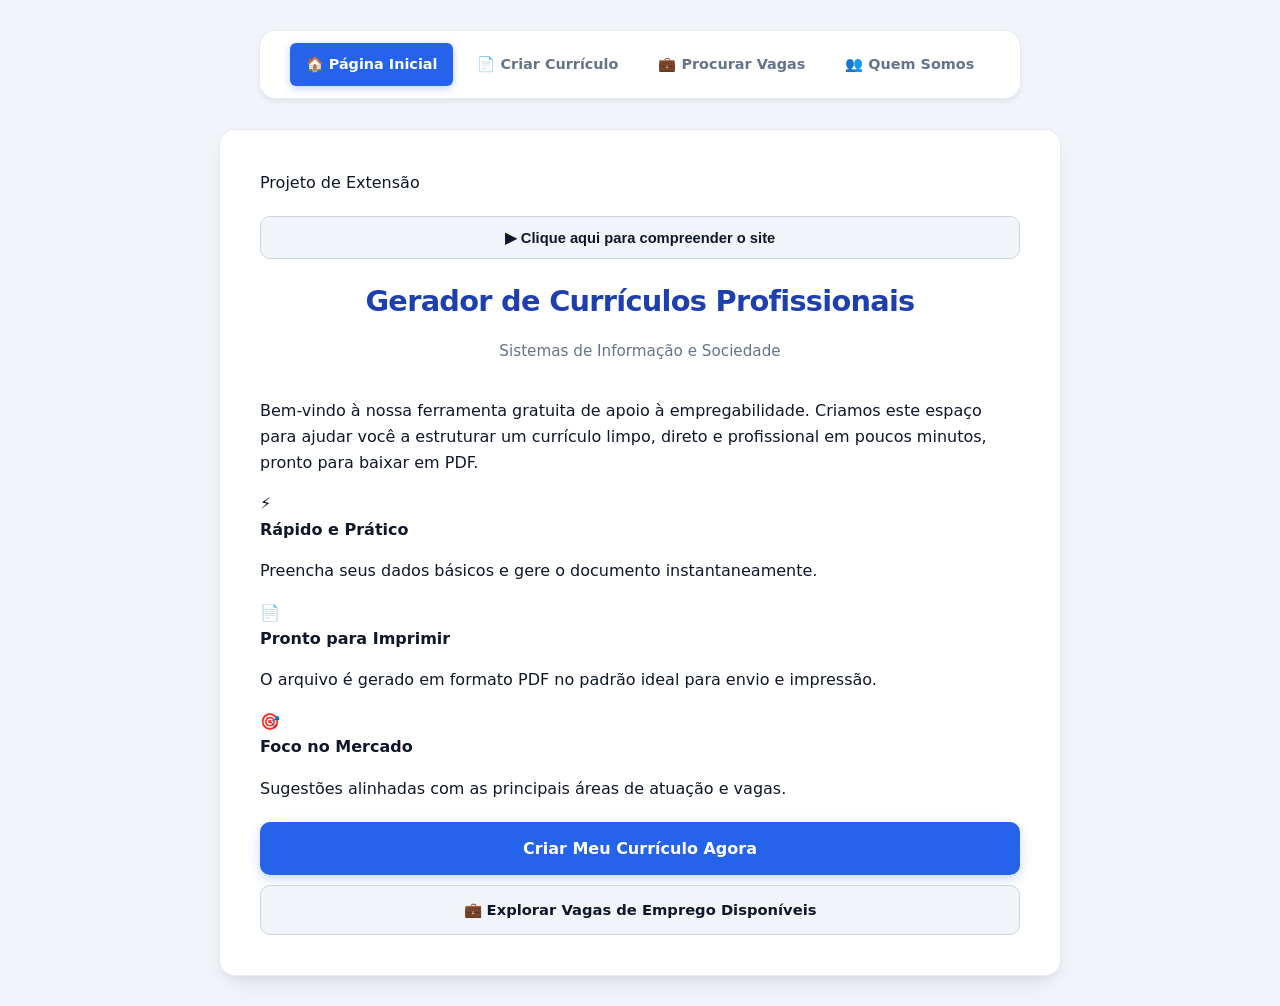
<file: index.html>
<!DOCTYPE html>
<html lang="pt-BR">
<head>
    <meta charset="UTF-8">
    <meta name="viewport" content="width=device-width, initial-scale=1.0">
    <title>Inclusão Digital - Gerador de Currículos</title>
    <link rel="stylesheet" href="css/style.css">
</head>
<body >

<nav class="main-nav">
    <a href="index.html" class="nav-link active">🏠 Página Inicial</a>
    <a href="gerador.html" class="nav-link">📄 Criar Currículo</a>
    <a href="vagas.html" class="nav-link">💼 Procurar Vagas</a>
    <a href="quem-somos.html" class="nav-link">👥 Quem Somos</a>
</nav>

<div class="container welcome-container">
    <div class="hero-badge">Projeto de Extensão</div>
    
    <div class="tutorial-banner">
        <button id="btnToggleVideo" class="btn-tutorial">
            ▶ Clique aqui para compreender o site
        </button>
        
        <div id="videoContainer" class="video-container hidden">
            <h3>Como o site funciona</h3>
            <p>Assista ao vídeo explicativo do desenvolvedor:</p>
            
            <div class="video-wrapper">
                <video id="meuVideo" controls>
                    <source src="videos/explicacao.mp4" type="video/mp4">
                    Seu navegador não suporta a reprodução de vídeos.
                </video>
            </div>
        </div>
    </div>

    <h1>Gerador de Currículos Profissionais</h1>
    <p class="subtitle">Sistemas de Informação e Sociedade</p>

    <div class="welcome-content">
        <p>Bem-vindo à nossa ferramenta gratuita de apoio à empregabilidade. Criamos este espaço para ajudar você a estruturar um currículo limpo, direto e profissional em poucos minutos, pronto para baixar em PDF.</p>
        
        <div class="features-list">
            <div class="feature-item">
                <span class="feature-icon">⚡</span>
                <div>
                    <strong>Rápido e Prático</strong>
                    <p>Preencha seus dados básicos e gere o documento instantaneamente.</p>
                </div>
            </div>
            <div class="feature-item">
                <span class="feature-icon">📄</span>
                <div>
                    <strong>Pronto para Imprimir</strong>
                    <p>O arquivo é gerado em formato PDF no padrão ideal para envio e impressão.</p>
                </div>
            </div>
            <div class="feature-item">
                <span class="feature-icon">🎯</span>
                <div>
                    <strong>Foco no Mercado</strong>
                    <p>Sugestões alinhadas com as principais áreas de atuação e vagas.</p>
                </div>
            </div>
        </div>
    </div>

    <a href="gerador.html" class="btn-primary-link">Criar Meu Currículo Agora</a>
    <a href="vagas.html" class="btn-tutorial" style="margin-top: 10px; display: block; text-decoration: none; text-align: center;">💼 Explorar Vagas de Emprego Disponíveis</a>
</div>

<script>
    const btnToggle = document.getElementById('btnToggleVideo');
    const videoContainer = document.getElementById('videoContainer');
    const meuVideo = document.getElementById('meuVideo');

    btnToggle.addEventListener('click', () => {
        const estaOculto = videoContainer.classList.contains('hidden');

        if (estaOculto) {
            videoContainer.classList.remove('hidden');
            btnToggle.textContent = '▲ Ocultar explicação';
            
            meuVideo.currentTime = 0;
            meuVideo.play().catch(error => {
                console.log("Reprodução automática bloqueada pelo navegador:", error);
            });
        } else {
            videoContainer.classList.add('hidden');
            btnToggle.textContent = '▶ Clique aqui para compreender o site';
            meuVideo.pause();
        }
    });

    meuVideo.addEventListener('ended', () => {
        videoContainer.classList.add('hidden');
        btnToggle.textContent = '▶ Clique aqui para compreender o site';
    });
</script>

</body>
</html>
</file>
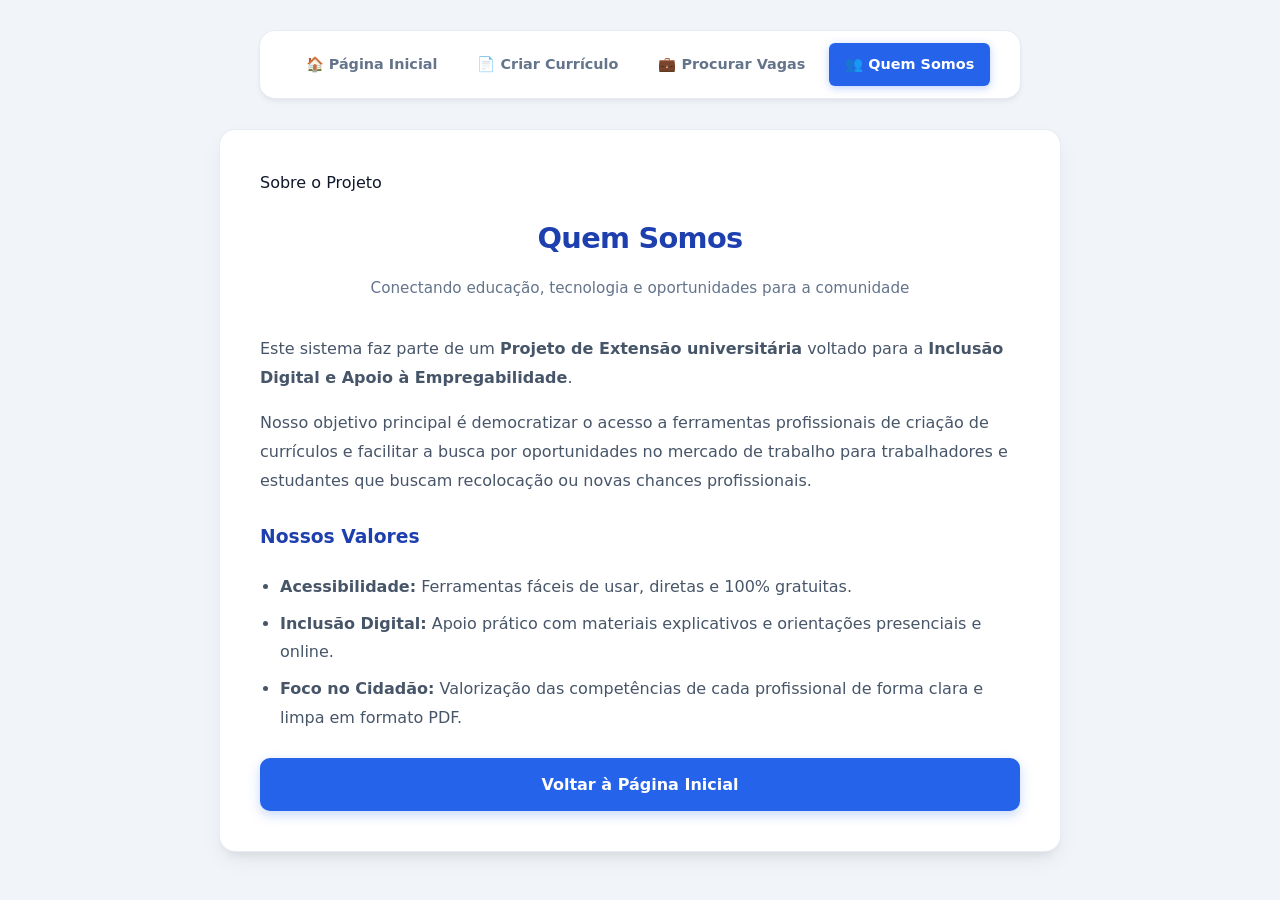
<file: quem-somos.html>
<!DOCTYPE html>
<html lang="pt-BR">
<head>
    <meta charset="UTF-8">
    <meta name="viewport" content="width=device-width, initial-scale=1.0">
    <title>Quem Somos - Inclusão Digital</title>
    <link rel="stylesheet" href="css/style.css">
</head>
<body>

<nav class="main-nav">
    <a href="index.html" class="nav-link">🏠 Página Inicial</a>
    <a href="gerador.html" class="nav-link">📄 Criar Currículo</a>
    <a href="vagas.html" class="nav-link">💼 Procurar Vagas</a>
    <a href="quem-somos.html" class="nav-link active">👥 Quem Somos</a>
</nav>

<div class="container">
    <div class="hero-badge">Sobre o Projeto</div>
    <h1>Quem Somos</h1>
    <p class="subtitle">Conectando educação, tecnologia e oportunidades para a comunidade</p>

    <div class="welcome-content" style="line-height: 1.8; color: #475569;">
        <p>Este sistema faz parte de um <strong>Projeto de Extensão universitária</strong> voltado para a <strong>Inclusão Digital e Apoio à Empregabilidade</strong>.</p>
        
        <p>Nosso objetivo principal é democratizar o acesso a ferramentas profissionais de criação de currículos e facilitar a busca por oportunidades no mercado de trabalho para trabalhadores e estudantes que buscam recolocação ou novas chances profissionais.</p>
        
        <h3 style="color: var(--primary-color); margin-top: 25px;">Nossos Valores</h3>
        <ul style="padding-left: 20px; display: flex; flex-direction: column; gap: 8px;">
            <li><strong>Acessibilidade:</strong> Ferramentas fáceis de usar, diretas e 100% gratuitas.</li>
            <li><strong>Inclusão Digital:</strong> Apoio prático com materiais explicativos e orientações presenciais e online.</li>
            <li><strong>Foco no Cidadão:</strong> Valorização das competências de cada profissional de forma clara e limpa em formato PDF.</li>
        </ul>
    </div>

    <a href="index.html" class="btn-primary-link" style="margin-top: 25px;">Voltar à Página Inicial</a>
</div>

</body>
</html>
</file>
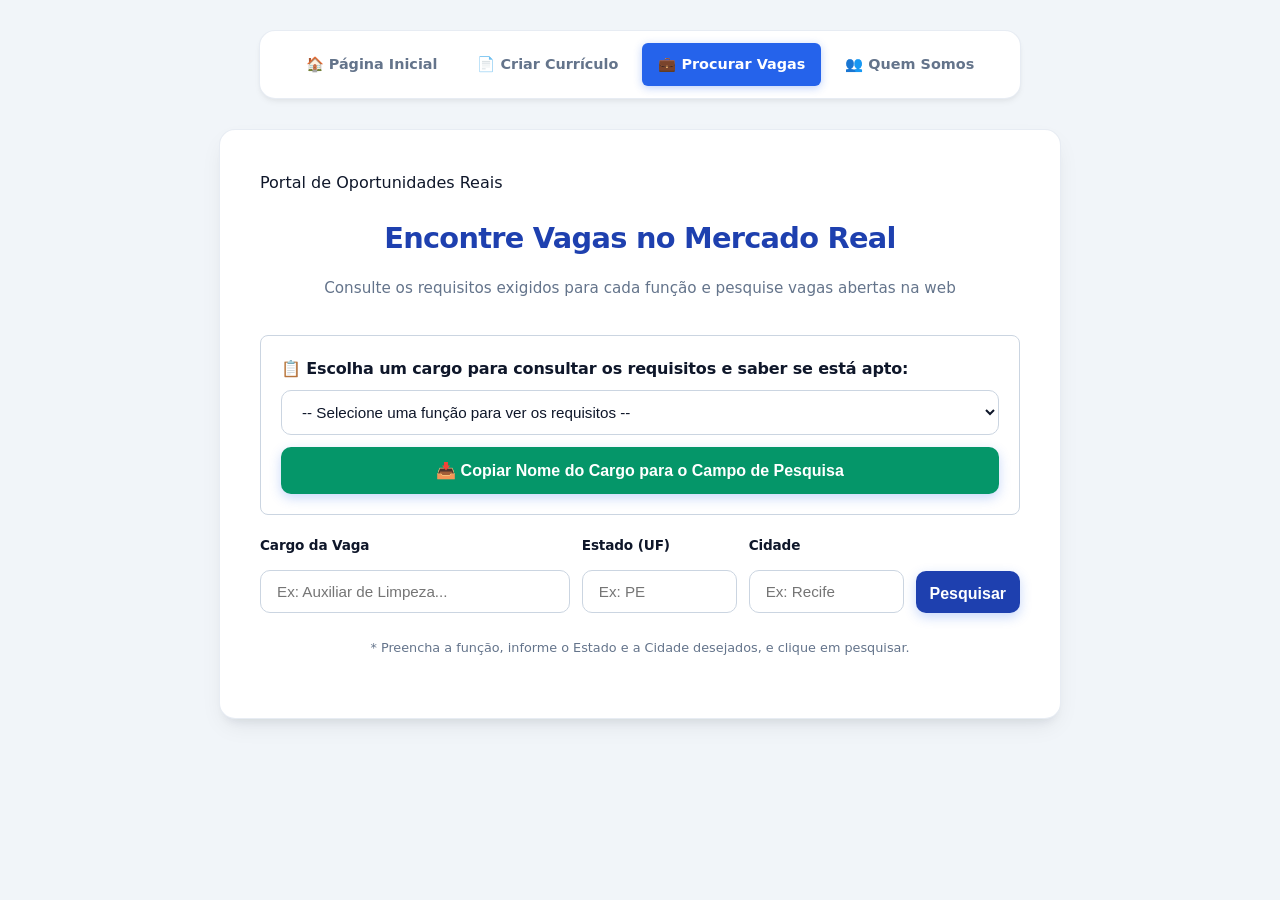
<file: vagas.html>
<!DOCTYPE html>
<html lang="pt-BR">
<head>
    <meta charset="UTF-8">
    <meta name="viewport" content="width=device-width, initial-scale=1.0">
    <title>Busca de Vagas Reais e Requisitos - Empregabilidade</title>
    <link rel="stylesheet" href="css/style.css">
    <style>
        .requisitos-box {
            background: #f1f5f9;
            border-left: 4px solid var(--primary-color);
            padding: 20px;
            border-radius: 6px;
            margin-bottom: 25px;
            margin-top: 15px;
        }
        .requisitos-box h3 {
            margin-top: 0;
            color: var(--primary-color);
            font-size: 1.1rem;
        }
        .requisitos-box p {
            margin: 8px 0;
            font-size: 0.9rem;
            color: #475569;
        }
        /* Grade de busca com rótulos organizados */
        .vagas-filtros-grid-3 {
            display: grid;
            grid-template-columns: 2fr 1fr 1fr auto;
            gap: 12px;
            align-items: end;
            margin-bottom: 25px;
        }
        .campo-grupo {
            display: flex;
            flex-direction: column;
            gap: 5px;
        }
        .campo-grupo label {
            font-size: 0.85rem;
            font-weight: 600;
            color: var(--text-color);
        }
        @media (max-width: 768px) {
            .vagas-filtros-grid-3 {
                grid-template-columns: 1fr;
            }
        }
    </style>
</head>
<body>

<nav class="main-nav">
    <a href="index.html" class="nav-link">🏠 Página Inicial</a>
    <a href="gerador.html" class="nav-link">📄 Criar Currículo</a>
    <a href="vagas.html" class="nav-link active">💼 Procurar Vagas</a>
    <a href="quem-somos.html" class="nav-link">👥 Quem Somos</a>
</nav>

<div class="container vagas-container">
    <div class="hero-badge">Portal de Oportunidades Reais</div>
    <h1>Encontre Vagas no Mercado Real</h1>
    <p class="subtitle">Consulte os requisitos exigidos para cada função e pesquise vagas abertas na web</p>

    <!-- Campo de Seleção de Cargos / Requisitos -->
    <div class="form-group" style="background: #ffffff; padding: 20px; border: 1px solid #cbd5e1; border-radius: 8px; margin-bottom: 20px;">
        <label for="selectCargoRequisitos" style="font-size: 1rem; color: var(--text-color); margin-bottom: 8px;">
            📋 Escolha um cargo para consultar os requisitos e saber se está apto:
        </label>
        <select id="selectCargoRequisitos">
            <option value="">-- Selecione uma função para ver os requisitos --</option>
            <optgroup label="Operacional e Serviços Gerais">
                <option value="Zelador">Zelador</option>
                <option value="Auxiliar de Limpeza">Auxiliar de Limpeza</option>
                <option value="Porteiro">Porteiro</option>
                <option value="Vigia">Vigia</option>
                <option value="Jardineiro">Jardineiro</option>
                <option value="Contínuo">Contínuo</option>
                <option value="Auxiliar de Manutenção Predial">Auxiliar de Manutenção Predial</option>
            </optgroup>
            <optgroup label="Logística, Transporte e Produção">
                <option value="Motorista">Motorista</option>
                <option value="Entregador">Entregador</option>
                <option value="Auxiliar de Expedição">Auxiliar de Expedição</option>
                <option value="Estoquista">Estoquista</option>
                <option value="Conferente">Conferente</option>
                <option value="Operador de Empilhadeira">Operador de Empilhadeira</option>
                <option value="Auxiliar de Faturamento">Auxiliar de Faturamento</option>
                <option value="Analista de Supply Chain">Analista de Supply Chain</option>
                <option value="Analista de Processos">Analista de Processos</option>
                <option value="Supervisor de Operações">Supervisor de Operações</option>
                <option value="Supervisor de Produção">Supervisor de Produção</option>
                <option value="Coordenador de Logística">Coordenador de Logística</option>
                <option value="Gerente de Produção">Gerente de Produção</option>
            </optgroup>
            <optgroup label="Comércio, Vendas e Atendimento">
                <option value="Operador de Caixa">Operador de Caixa</option>
                <option value="Atendente de Balcão">Atendente de Balcão</option>
                <option value="Promotor de Vendas">Promotor de Vendas</option>
                <option value="Recepcionista">Recepcionista</option>
                <option value="Atendente de Call Center">Atendente de Call Center</option>
                <option value="Analista de Trade Marketing">Analista de Trade Marketing</option>
                <option value="Executivo de Contas">Executivo de Contas</option>
                <option value="Coordenador de Atendimento">Coordenador de Atendimento</option>
                <option value="Gerente Comercial">Gerente Comercial</option>
                <option value="Gerente de Vendas">Gerente de Vendas</option>
            </optgroup>
            <optgroup label="Administrativo, Escritório e RH">
                <option value="Assistente Administrativo">Assistente Administrativo</option>
                <option value="Auxiliar de Contabilidade">Auxiliar de Contabilidade</option>
                <option value="Assistente de Compras">Assistente de Compras</option>
                <option value="Secretária Executiva">Secretária Executiva</option>
                <option value="Analista de Recrutamento e Seleção">Analista de Recrutamento e Seleção</option>
                <option value="Analista de Departamento Pessoal">Analista de Departamento Pessoal</option>
                <option value="Analista de Treinamento e Desenvolvimento">Analista de Treinamento e Desenvolvimento</option>
                <option value="Business Partner">Business Partner</option>
                <option value="Gerente de Recursos Humanos">Gerente de Recursos Humanos</option>
                <option value="Diretor de Recursos Humanos (CHRO)">Diretor de Recursos Humanos (CHRO)</option>
            </optgroup>
            <optgroup label="Tecnologia da Informação (TI)">
                <option value="Técnico de Suporte">Técnico de Suporte</option>
                <option value="Analista de Help Desk">Analista de Help Desk</option>
                <option value="Administrador de Redes">Administrador de Redes</option>
                <option value="Técnico de Infraestrutura">Técnico de Infraestrutura</option>
                <option value="Desenvolvedor de Software Front-end">Desenvolvedor de Software Front-end</option>
                <option value="Desenvolvedor de Software Back-end">Desenvolvedor de Software Back-end</option>
                <option value="Desenvolvedor Full Stack">Desenvolvedor Full Stack</option>
                <option value="Cientista de Dados">Cientista de Dados</option>
                <option value="Arquiteto de Soluções">Arquiteto de Soluções</option>
                <option value="Coordenador de TI">Coordenador de TI</option>
                <option value="Gerente de TI">Gerente de TI</option>
                <option value="Diretor de Tecnologia (CTO)">Diretor de Tecnologia (CTO)</option>
            </optgroup>
            <optgroup label="Técnico, Manutenção e Engenharia">
                <option value="Técnico em Segurança do Trabalho">Técnico em Segurança do Trabalho</option>
                <option value="Técnico de Qualidade">Técnico de Qualidade</option>
                <option value="Operador de Máquinas CNC">Operador de Máquinas CNC</option>
                <option value="Eletricista Industrial">Eletricista Industrial</option>
                <option value="Mecânico de Manutenção">Mecânico de Manutenção</option>
                <option value="Técnico em Enfermagem">Técnico em Enfermagem</option>
                <option value="Técnico de Radiologia">Técnico de Radiologia</option>
                <option value="Técnico Químico">Técnico Químico</option>
                <option value="Técnico Agrícola">Técnico Agrícola</option>
                <option value="Técnico em Edificações">Técnico em Edificações</option>
                <option value="Engenheiro Civil">Engenheiro Civil</option>
                <option value="Engenheiro Mecânico">Engenheiro Mecânico</option>
                <option value="Engenheiro de Produção">Engenheiro de Produção</option>
                <option value="Diretor de Operações (COO)">Diretor de Operações (COO)</option>
            </optgroup>
            <optgroup label="Financeiro, Contábil e Auditoria">
                <option value="Contador">Contador</option>
                <option value="Analista Financeiro">Analista Financeiro</option>
                <option value="Analista de Custos">Analista de Custos</option>
                <option value="Auditor Interno">Auditor Interno</option>
                <option value="Auditor Externo">Auditor Externo</option>
                <option value="Analista de Controladoria">Analista de Controladoria</option>
                <option value="Analista de Crédito e Cobrança">Analista de Crédito e Cobrança</option>
                <option value="Gerente Financeiro">Gerente Financeiro</option>
                <option value="Diretor Financeiro (CFO)">Diretor Financeiro (CFO)</option>
            </optgroup>
            <optgroup label="Marketing, Comunicação e Relações">
                <option value="Analista de Marketing">Analista de Marketing</option>
                <option value="Especialista em Marketing Digital">Especialista em Marketing Digital</option>
                <option value="Relações Públicas">Relações Públicas</option>
                <option value="Gerente de Marketing">Gerente de Marketing</option>
                <option value="Diretor de Marketing (CMO)">Diretor de Marketing (CMO)</option>
            </optgroup>
            <optgroup label="Jurídico, Gestão Executiva e Estratégia">
                <option value="Advogado Corporativo">Advogado Corporativo</option>
                <option value="Gerente de Projetos">Gerente de Projetos</option>
                <option value="Membro do Conselho de Administração">Membro do Conselho de Administração</option>
                <option value="Diretor-Presidente (CEO)">Diretor-Presidente (CEO)</option>
            </optgroup>
        </select>

        <button id="btnCapturarCargo" type="button" style="margin-top: 12px; background-color: #059669;">
            📥 Copiar Nome do Cargo para o Campo de Pesquisa
        </button>
    </div>

    <!-- Caixa de Exibição dos Requisitos -->
    <div id="containerRequisitos" class="requisitos-box hidden">
        <h3 id="tituloCargoReq">Selecione um cargo</h3>
        <p id="descPerfilReq"><strong>Foco de Atuação:</strong> -</p>
        <p id="descRequisitosReq"><strong>Requisitos do Mercado:</strong> -</p>
    </div>

    <!-- Seção de Busca Online -->
    <div id="secaoOnline">
        <div class="vagas-filtros-grid-3">
            <div class="campo-grupo">
                <label for="buscaVagaReal">Cargo da Vaga</label>
                <input type="text" id="buscaVagaReal" placeholder="Ex: Auxiliar de Limpeza...">
            </div>
            <div class="campo-grupo">
                <label for="buscaEstadoReal">Estado (UF)</label>
                <input type="text" id="buscaEstadoReal" placeholder="Ex: PE">
            </div>
            <div class="campo-grupo">
                <label for="buscaCidadeReal">Cidade</label>
                <input type="text" id="buscaCidadeReal" placeholder="Ex: Recife">
            </div>
            <button id="btnBuscarNoMundo" style="margin-top: 0; background-color: var(--primary-color); height: 42px;">Pesquisar</button>
        </div>
        <p style="font-size: 0.8rem; color: #64748b; margin-bottom: 20px; text-align: center;">
            * Preencha a função, informe o Estado e a Cidade desejados, e clique em pesquisar.
        </p>
    </div>
</div>

<script>
    const baseRequisitosCargos = {
        "Zelador": { foco: "Conservação, limpeza e supervisão de pequenas manutenções prediais.", requisitos: "Ensino fundamental completo, bom relacionamento interpessoal, noções de elétrica/hidráulica básica e proatividade." },
        "Auxiliar de Limpeza": { foco: "Limpeza, higienização e organização de ambientes corporativos ou residenciais.", requisitos: "Pontualidade, disposição física, atenção aos detalhes e capacidade de seguir normas de higiene e segurança." },
        "Porteiro": { foco: "Controle de acesso de visitantes, moradores e veículos em portarias.", requisitos: "Ensino fundamental ou médio, boa comunicação verbal, atenção redobrada, noções básicas de informática e segurança." },
        "Vigia": { foco: "Ronda patrimonial preventiva e vigilância ostensiva de instalações.", requisitos: "Ensino fundamental/médio, estabilidade emocional, atenção constante e disponibilidade para escalas." },
        "Jardineiro": { foco: "Cultivo, poda, adubação e manutenção de áreas verdes e jardins.", requisitos: "Experiência com manuseio de ferramentas de corte (podadeiras, roçadeiras) e conhecimento básico de plantas." },
        "Contínuo": { foco: "Transporte de documentos, pequenos volumes e atendimento a serviços externos.", requisitos: "Ensino fundamental, dinamismo, conhecimento da malha urbana local e pontualidade." },
        "Auxiliar de Manutenção Predial": { foco: "Pequenos reparos corretivos e preventivos em alvenaria, pintura, elétrica e hidráulica.", requisitos: "Ensino médio/técnico básico, habilidade manual com ferramentas e vivência prática em manutenção." },
        "Motorista": { foco: "Condução segura de veículos de passeio ou utilitários para transporte de cargas ou passageiros.", requisitos: "CNH compatível com a categoria da vaga, boa pontuação na carteira, direção defensiva e pontualidade." },
        "Entregador": { foco: "Entrega rápida de mercadorias, documentos ou pedidos na região designada.", requisitos: "CNH ou habilitação para moto/veículo compatível, bom conhecimento de rotas locais e agilidade." },
        "Auxiliar de Expedição": { foco: "Separação, conferência, embalagem e despacho de mercadorias.", requisitos: "Ensino médio, organização, agilidade e familiaridade básica com sistemas de estoque." },
        "Estoquista": { foco: "Organização, controle de entradas, saídas e inventário físico de mercadorias.", requisitos: "Ensino médio completo, informática básica (Excel), atenção e rigor com contagem de itens." },
        "Conferente": { foco: "Validação de cargas, notas fiscais, volumes expedidos e recebidos.", requisitos: "Ensino médio, atenção redobrada aos detalhes, capacidade analítica e experiência prévia em logística." },
        "Operador de Empilhadeira": { foco: "Movimentação segura de cargas pesadas em armazéns e centros de distribuição.", requisitos: "Curso oficial de operador de empilhadeira, CNH válida e certificação de reciclagem em dia." },
        "Operador de Caixa": { foco: "Registro de mercadorias, recebimento de pagamentos e fechamento de caixa.", requisitos: "Ensino médio completo, agilidade com números, simpatia no atendimento e responsabilidade financeira." },
        "Atendente de Balcão": { foco: "Recepção e atendimento direto ao público para prestação de serviços ou vendas.", requisitos: "Boa comunicação oral, paciência, empatia e facilidade para trabalhar em equipe." },
        "Promotor de Vendas": { foco: "Abastecimento, organização e exposição de produtos em pontos de venda.", requisitos: "Ensino médio, perfil dinâmico, boa comunicação e foco em resultados de visibilidade de marca." },
        "Recepcionista": { foco: "Recepção de clientes, atendimento telefônico e direcionamento interno.", requisitos: "Boa dicção, postura profissional, informática básica e organização." },
        "Atendente de Call Center": { foco: "Atendimento ativo ou receptivo via telefone/chat para suporte ou vendas.", requisitos: "Boa comunicação verbal, clareza, digitação ágil e resiliência." },
        "Assistente Administrativo": { foco: "Rotinas de escritório, controle de planilhas, arquivos e apoio a gestores.", requisitos: "Ensino médio/superior cursando, domínio do Pacote Office (Word e Excel) e organização." },
        "Auxiliar de Contabilidade": { foco: "Lançamentos contábeis, conciliação bancária e organização de documentos fiscais.", requisitos: "Cursando Ciências Contábeis ou técnico, atenção aos detalhes e conhecimentos de Excel." },
        "Auxiliar de Faturamento": { foco: "Emissão de notas fiscais, boletos e conferência de faturamento de vendas.", requisitos: "Ensino médio completo, precisão matemática e familiaridade com sistemas ERP." },
        "Assistente de Compras": { foco: "Cotação de preços, contato com fornecedores e emissão de ordens de compra.", requisitos: "Ensino superior cursando, negociação, organização e raciocínio lógico." },
        "Secretária Executiva": { foco: "Gestão de agendas complexas, organização de viagens e correspondência executiva.", requisitos: "Ensino superior em Secretariado ou áreas afins, fluência verbal e extrema discrição." },
        "Técnico de Suporte": { foco: "Atendimento e resolução de problemas de hardware, software e redes para usuários.", requisitos: "Curso técnico em TI ou superior em andamento, lógica de resolução de problemas e boa comunicação." },
        "Analista de Help Desk": { foco: "Triagem, atendimento e escalonamento de chamados técnicos de suporte.", requisitos: "Conhecimento em sistemas operacionais, redes básicas e foco na satisfação do usuário." },
        "Administrador de Redes": { foco: "Configuração, segurança e monitoramento de redes locais e corporativas.", requisitos: "Formação em TI, certificações de rede (Cisco/CompTIA) e experiência prática." },
        "Técnico de Infraestrutura": { foco: "Instalação e manutenção de servidores, cabeamento estruturado e hardwares.", requisitos: "Curso técnico na área, conhecimento em infraestrutura física e lógica." },
        "Técnico em Segurança do Trabalho": { foco: "Inspeção de normas regulamentadoras (NRs), prevenção de acidentes e EPIs.", requisitos: "Formação técnica completa em Segurança do Trabalho e registro profissional ativo." },
        "Técnico de Qualidade": { foco: "Inspeção de processos produtivos, testes de conformidade e auditorias internas.", requisitos: "Curso técnico em qualidade ou áreas correlatas, metodologias estatísticas e rigor técnico." },
        "Operador de Máquinas CNC": { foco: "Programação e operação de tornos e fresadoras CNC para usinagem.", requisitos: "Curso técnico de mecânica/usinagem, leitura e interpretação de desenhos técnicos (CAD)." },
        "Eletricista Industrial": { foco: "Instalação, manutenção preventiva e corretiva em painéis e motores elétricos industriais.", requisitos: "Curso técnico em eletrotécnica, certificação NR-10 e NR-35." },
        "Mecânico de Manutenção": { foco: "Reparo e conservação de máquinas, equipamentos industriais e linhas de produção.", requisitos: "Formação técnica em mecânica, conhecimento de hidráulica e pneumática." },
        "Técnico em Enfermagem": { foco: "Assistência direta a pacientes, administração de medicamentos e suporte médico.", requisitos: "Curso técnico em enfermagem concluído e registro ativo no COREN." },
        "Técnico de Radiologia": { foco: "Operação de equipamentos de diagnóstico por imagem com segurança radiológica.", requisitos: "Curso técnico em radiologia e registro profissional regularizado." },
        "Técnico Químico": { foco: "Análises laboratoriais, controle de qualidade de matérias-primas e soluções.", requisitos: "Formação técnica em química e registro no CRQ." },
        "Técnico Agrícola": { foco: "Apoio em projetos agronômicos, manejo de lavouras e controle de pragas.", requisitos: "Curso técnico agrícola e conhecimento em técnicas modernas de cultivo." },
        "Técnico em Edificações": { foco: "Acompanhamento de obras, leitura de projetos e controle de cronogramas.", requisitos: "Formação técnica em edificações e domínio de softwares de desenho técnico (AutoCAD)." },
        "Contador": { foco: "Gestão contábil, entrega de obrigações acessórias e balanços patrimoniais.", requisitos: "Graduação completa em Ciências Contábeis e registro ativo no CRC." },
        "Analista Financeiro": { foco: "Controle de fluxo de caixa, contas a pagar/receber e projeções financeiras.", requisitos: "Ensino superior em Administração, Economia ou Ciências Contábeis, Excel avançado." },
        "Analista de Custos": { foco: "Apuração, análise e controle dos custos de produção ou operação da empresa.", requisitos: "Superior em áreas financeiras/contábeis e forte capacidade analítica." },
        "Auditor Interno": { foco: "Exame de processos, conformidade financeira e verificação de riscos internos.", requisitos: "Superior completo, conhecimentos profundos em contabilidade e controles internos." },
        "Auditor Externo": { foco: "Auditoria de demonstrações financeiras em empresas clientes por consultorias.", requisitos: "Superior completo em contabilidade/administração, disponibilidade para viagens e CRC." },
        "Analista de Controladoria": { foco: "Gestão orçamentária, relatórios gerenciais e suporte à tomada de decisão estratégica.", requisitos: "Superior completo em finanças/contábeis e domínio de ERPs de mercado." },
        "Analista de Crédito e Cobrança": { foco: "Análise de risco de crédito para clientes e gestão de recuperação de inadimplência.", requisitos: "Experiência prévia em análise financeira e boa capacidade de negociação." },
        "Analista de Recrutamento e Seleção": { foco: "Condução de processos seletivos, entrevistas e alinhamento de perfil com gestores.", requisitos: "Graduação em Psicologia ou Administração, empatia e excelentes habilidades de comunicação." },
        "Analista de Departamento Pessoal": { foco: "Folha de pagamento, encargos sociais, ponto eletrônico e rotinas trabalhistas.", requisitos: "Conhecimento profundo da CLT, organização e atenção à legislação vigente." },
        "Analista de Treinamento e Desenvolvimento": { foco: "Planejamento e aplicação de programas de capacitação e desenvolvimento de equipes.", requisitos: "Superior em Pedagogia, Administração ou Psicologia, didática e facilidade com facilitação de grupos." },
        "Business Partner": { foco: "Atuação estratégica de RH integrada aos objetivos de negócio dos líderes de áreas.", requisitos: "Sólida experiência prévia generalista em RH, visão estratégica e forte comunicação." },
        "Analista de Marketing": { foco: "Planejamento e execução de campanhas de marketing, comunicação e eventos.", requisitos: "Superior em Marketing, Publicidade ou Administração, criatividade e visão de mercado." },
        "Especialista em Marketing Digital": { foco: "Estratégias de tráfego pago, SEO, redes sociais e captação de leads online.", requisitos: "Domínio de ferramentas de anúncio (Meta Ads, Google Ads) e análise de métricas (Analytics)." },
        "Executivo de Contas": { foco: "Prospecção, fechamento de vendas B2B e gestão de carteira de clientes estratégicos.", requisitos: "Experiência em negociação comercial, orientação para metas e resiliência." },
        "Analista de Trade Marketing": { foco: "Estratégias de vendas no ponto de venda (PDV) e relacionamento com o varejo.", requisitos: "Superior completo, visão comercial e capacidade analítica de dados de consumo." },
        "Relações Públicas": { foco: "Gestão de imagem institucional, comunicação corporativa e assessoria de imprensa.", requisitos: "Graduação em Relações Públicas ou Comunicação Social, excelente oratória e escrita." },
        "Desenvolvedor de Software Front-end": { foco: "Criação de interfaces web responsivas e interativas para usuários.", requisitos: "Domínio de HTML, CSS, JavaScript e frameworks modernos (React, Vue ou Angular)." },
        "Desenvolvedor de Software Back-end": { foco: "Desenvolvimento de APIs, regras de negócio e arquitetura de servidores e bancos de dados.", requisitos: "Domínio de linguagens como Python, Node.js, Java ou C#, além de modelagem de dados." },
        "Desenvolvedor Full Stack": { foco: "Desenvolvimento completo de aplicações, atuando tanto no Front-end quanto no Back-end.", requisitos: "Experiência robusta em desenvolvimento web ponta a ponta e arquitetura de sistemas." },
        "Cientista de Dados": { foco: "Construção de modelos preditivos, inteligência artificial e análise avançada de grandes bases de dados.", requisitos: "Formação em exatas, domínio de Python/R, estatística avançada e Machine Learning." },
        "Engenheiro Civil": { foco: "Projeto, execução e fiscalização de obras de construção civil e infraestrutura.", requisitos: "Graduação em Engenharia Civil e registro ativo no CREA." },
        "Engenheiro Mecânico": { foco: "Projeto e supervisão de sistemas mecânicos, térmicos e linhas produtivas.", requisitos: "Graduação em Engenharia Mecânica e registro ativo no CREA." },
        "Engenheiro de Produção": { foco: "Otimização de processos produtivos, redução de desperdícios e gestão industrial.", requisitos: "Graduação em Engenharia de Produção e conhecimento em Lean Manufacturing / Seis Sigma." },
        "Arquiteto de Soluções": { foco: "Desenho e estruturação de arquiteturas de sistemas de TI corporativos complexos.", requisitos: "Sólida bagagem técnica em desenvolvimento/infraestrutura e visão de negócios em nuvem." },
        "Advogado Corporativo": { foco: "Assessoria jurídica preventiva, contratual e contenciosa para empresas.", requisitos: "Graduação em Direito, OAB ativa e experiência prévia no meio corporativo." },
        "Gerente de Projetos": { foco: "Planejamento, execução, controle e entrega de projetos dentro de prazo e orçamento.", requisitos: "Certificação em gestão (PMP/Scrum), liderança e excelente organização." },
        "Gerente Financeiro": { foco: "Gestão estratégica do capital, investimentos, captação de recursos e saúde financeira.", requisitos: "Sólida experiência em finanças corporativas, visão estratégica e liderança." },
        "Gerente de Recursos Humanos": { foco: "Liderança estratégica da área de pessoas, clima organizacional e retenção de talentos.", requisitos: "Experiência em liderança de RH, visão de negócios e profundo conhecimento de gestão de pessoas." },
        "Gerente Comercial": { foco: "Definição de estratégias de vendas, liderança de equipes comerciais e metas de faturamento.", requisitos: "Histórico comprovado em gestão de equipes de vendas e orientação agressiva para resultados." },
        "Gerente de Vendas": { foco: "Supervisão direta de vendedores, rotinas comerciais e expansão de mercado.", requisitos: "Forte vivência comercial, liderança inspiradora e foco em metas." },
        "Gerente de Marketing": { foco: "Liderança de estratégias de marca, campanhas publicitárias e posicionamento de mercado.", requisitos: "Visão estratégica de marketing, criatividade e gestão de budget e equipes." },
        "Gerente de Produção": { foco: "Gestão global de plantas fabris, metas produtivas, segurança e eficiência operacional.", requisitos: "Sólida experiência em gestão industrial e processos fabris." },
        "Gerente de TI": { foco: "Gestão de equipes de tecnologia, infraestrutura, sistemas e alinhamento estratégico digital.", requisitos: "Experiência em gestão de tecnologia e liderança de equipes multidisciplinares de TI." },
        "Membro do Conselho de Administração": { foco: "Orientação estratégica de alto nível, governança corporativa e fiscalização de diretoria.", requisitos: "Extensa experiência executiva, reputação ilibada e visão macro de negócios." },
        "Diretor de Marketing (CMO)": { foco: "Direção executiva global das estratégias de marketing, marca e expansão de mercado.", requisitos: "Trajetória sênior em liderança de marketing corporativo e inovação." },
        "Diretor de Recursos Humanos (CHRO)": { foco: "Estratégia corporativa de gestão de capital humano e cultura organizacional em nível executivo.", requisitos: "Experiência executiva em RH de grandes corporações." },
        "Diretor de Tecnologia (CTO)": { foco: "Liderança tecnológica executiva, inovação de produtos digitais e arquitetura corporativa de TI.", requisitos: "Sólida carreira executiva em tecnologia e desenvolvimento de produtos." },
        "Diretor de Operações (COO)": { foco: "Gestão executiva de toda a operação, logística e eficiência dos processos da empresa.", requisitos: "Ampla experiência em gestão operacional de grande escala." },
        "Diretor Financeiro (CFO)": { foco: "Direção executiva financeira, relações com investidores e estratégia orçamentária macro.", requisitos: "Sólida experiência executiva em finanças e governança corporativa." },
        "Diretor-Presidente (CEO)": { foco: "Liderança executiva máxima, definição dos rumos estratégicos e representação da empresa.", requisitos: "Extensa experiência de liderança executiva e visão sistêmica de negócios." }
    };

    const selectCargo = document.getElementById('selectCargoRequisitos');
    const containerReq = document.getElementById('containerRequisitos');
    const tituloReq = document.getElementById('tituloCargoReq');
    const descPerfil = document.getElementById('descPerfilReq');
    const descRequisitos = document.getElementById('descRequisitosReq');
    
    const inputBuscaReal = document.getElementById('buscaVagaReal');
    const inputEstadoReal = document.getElementById('buscaEstadoReal');
    const inputCidadeReal = document.getElementById('buscaCidadeReal');
    const btnCapturarCargo = document.getElementById('btnCapturarCargo');
    const btnBuscarNoMundo = document.getElementById('btnBuscarNoMundo');

    // Ao selecionar um cargo, exibe seus requisitos
    selectCargo.addEventListener('change', (e) => {
        const cargoSelecionado = e.target.value;
        if (!cargoSelecionado) {
            containerReq.classList.add('hidden');
            return;
        }

        const dados = baseRequisitosCargos[cargoSelecionado];
        if (dados) {
            tituloReq.textContent = `📋 Requisitos e Perfil para: ${cargoSelecionado}`;
            descPerfil.innerHTML = `<strong>Foco de Atuação:</strong> ${dados.foco}`;
            descRequisitos.innerHTML = `<strong>Requisitos do Mercado:</strong> ${dados.requisitos}`;
            containerReq.classList.remove('hidden');
        } else {
            containerReq.classList.add('hidden');
        }
    });

    // Copia o cargo selecionado para o input de busca
    btnCapturarCargo.addEventListener('click', () => {
        const cargoSelecionado = selectCargo.value;
        if (!cargoSelecionado) {
            alert("Por favor, selecione uma função na lista acima primeiro!");
            selectCargo.focus();
            return;
        }

        inputBuscaReal.value = cargoSelecionado;
        inputEstadoReal.focus();
    });

    // Executa a busca unindo Cargo, Estado e Cidade
    btnBuscarNoMundo.addEventListener('click', () => {
        const termo = inputBuscaReal.value.trim();
        const estado = inputEstadoReal.value.trim();
        const cidade = inputCidadeReal.value.trim();
        
        if (!termo) {
            alert("Por favor, informe ou capture o cargo desejado!");
            inputBuscaReal.focus();
            return;
        }

        const queryFinal = encodeURIComponent(`vagas de emprego ${termo} ${cidade} ${estado}`);
        window.open(`https://www.google.com/search?q=${queryFinal}`, '_blank');
    });
</script>

</body>
</html>
</file>
<file: css/style.css>
:root {
    --primary-color: #1e40af; /* Azul corporativo profundo */
    --primary-hover: #1e3a8a;
    --accent-color: #2563eb;
    --bg-color: #f1f5f9; /* Fundo cinza claro elegante */
    --card-bg: #ffffff;
    --text-color: #0f172a; /* Texto principal escuro e nítido */
    --text-muted: #64748b; /* Texto secundário */
    --border-color: #cbd5e1;
    --border-focus: #2563eb;
    --radius-lg: 16px;
    --radius-md: 10px;
    --radius-sm: 6px;
    --shadow-subtle: 0 10px 25px -5px rgba(15, 23, 42, 0.08), 0 8px 10px -6px rgba(15, 23, 42, 0.08);
    --shadow-card: 0 4px 6px -1px rgba(0, 0, 0, 0.05), 0 2px 4px -1px rgba(0, 0, 0, 0.03);
}

body {
    font-family: 'Inter', system-ui, -apple-system, BlinkMacSystemFont, 'Segoe UI', Roboto, Helvetica, Arial, sans-serif;
    background-color: var(--bg-color);
    color: var(--text-color);
    margin: 0;
    padding: 30px 20px;
    line-height: 1.6;
    -webkit-font-smoothing: antialiased;
}

/* Container Principal Estilizado como Cartão Flutuante */
.container {
    max-width: 760px;
    margin: 0 auto;
    background: var(--card-bg);
    padding: 40px;
    border-radius: var(--radius-lg);
    box-shadow: var(--shadow-subtle);
    border: 1px solid rgba(226, 232, 240, 0.8);
}

/* Títulos Elegantes */
h1 {
    color: var(--primary-color);
    font-size: 1.8rem;
    font-weight: 800;
    text-align: center;
    margin-bottom: 8px;
    letter-spacing: -0.025em;
}

p.subtitle {
    text-align: center;
    color: var(--text-muted);
    font-size: 0.95rem;
    font-weight: 500;
    margin-bottom: 35px;
}

/* Grupos de Formulários */
.form-group {
    margin-bottom: 20px;
}

label {
    display: block;
    font-weight: 600;
    margin-bottom: 8px;
    font-size: 0.875rem;
    color: var(--text-color);
    letter-spacing: -0.01em;
}

input, select, textarea {
    width: 100%;
    padding: 12px 16px;
    border: 1.5px solid var(--border-color);
    border-radius: var(--radius-md);
    font-size: 0.95rem;
    color: var(--text-color);
    background-color: #ffffff;
    box-sizing: border-box;
    transition: all 0.2s cubic-bezier(0.4, 0, 0.2, 1);
}

input:hover, select:hover, textarea:hover {
    border-color: #94a3b8;
}

input:focus, select:focus, textarea:focus {
    outline: none;
    border-color: var(--border-focus);
    box-shadow: 0 0 0 4px rgba(37, 99, 235, 0.12);
    background-color: #ffffff;
}

textarea {
    resize: vertical;
    height: 110px;
}

/* Botões Modernos com Transição Suave */
button, .btn-primary-link {
    display: block;
    width: 100%;
    background-color: var(--accent-color);
    color: white;
    border: none;
    padding: 14px;
    font-size: 1rem;
    font-weight: 600;
    border-radius: var(--radius-md);
    cursor: pointer;
    text-align: center;
    text-decoration: none;
    box-sizing: border-box;
    box-shadow: 0 4px 12px rgba(37, 99, 235, 0.25);
    transition: all 0.2s ease-in-out;
    margin-top: 20px;
}

button:hover, .btn-primary-link:hover {
    background-color: var(--primary-hover);
    box-shadow: 0 6px 16px rgba(37, 99, 235, 0.35);
    transform: translateY(-1px);
}

button:active, .btn-primary-link:active {
    transform: translateY(0);
}

/* Seleção de Modelos Refinada */
.modelo-selector {
    display: flex;
    flex-direction: column;
    gap: 14px;
    margin-top: 8px;
}

.modelo-card-wrapper {
    display: flex;
    flex-direction: column;
    gap: 12px;
    background: #f8fafc;
    border: 1.5px solid var(--border-color);
    padding: 16px 20px;
    border-radius: var(--radius-md);
    transition: all 0.2s ease;
}

.modelo-card-wrapper:hover {
    border-color: var(--accent-color);
    background: #ffffff;
    box-shadow: var(--shadow-card);
}

.modelo-card {
    display: flex;
    align-items: center;
    gap: 14px;
    cursor: pointer;
    border: none !important;
    background: transparent !important;
    padding: 0 !important;
    margin: 0 !important;
}

.modelo-card input[type="radio"] {
    width: 20px;
    height: 20px;
    accent-color: var(--accent-color);
    cursor: pointer;
}

.modelo-info {
    display: flex;
    flex-direction: column;
    flex: 1;
}

.modelo-info strong {
    font-size: 1rem;
    color: var(--text-color);
    font-weight: 700;
}

.modelo-info span {
    font-size: 0.85rem;
    color: var(--text-muted);
    margin-top: 2px;
}

.btn-preview {
    background-color: #e2e8f0;
    color: var(--text-color);
    border: none;
    padding: 8px 14px;
    font-size: 0.85rem;
    font-weight: 600;
    border-radius: var(--radius-sm);
    cursor: pointer;
    transition: all 0.2s;
    width: auto;
    align-self: flex-end;
    margin-top: 0;
    box-shadow: none;
}

.btn-preview:hover {
    background-color: var(--accent-color);
    color: white;
    transform: none;
    box-shadow: none;
}

/* Barra de Navegação Superior Moderna */
.main-nav {
    display: flex;
    justify-content: center;
    flex-wrap: wrap;
    gap: 8px;
    background: var(--card-bg);
    padding: 12px 20px;
    border-radius: var(--radius-lg);
    margin-bottom: 30px;
    box-shadow: var(--shadow-card);
    border: 1px solid rgba(226, 232, 240, 0.8);
    max-width: 720px;
    margin-left: auto;
    margin-right: auto;
}

.nav-link {
    color: var(--text-muted);
    text-decoration: none;
    font-weight: 600;
    font-size: 0.9rem;
    padding: 10px 16px;
    border-radius: var(--radius-sm);
    transition: all 0.2s ease;
}

.nav-link:hover {
    background-color: #f1f5f9;
    color: var(--primary-color);
}

.nav-link.active {
    background-color: var(--accent-color);
    color: white;
    box-shadow: 0 2px 8px rgba(37, 99, 235, 0.3);
}

/* Janela Modal de Pré-visualização A4 */
.modal-overlay {
    position: fixed;
    top: 0;
    left: 0;
    width: 100%;
    height: 100%;
    background: rgba(15, 23, 42, 0.65);
    backdrop-filter: blur(4px);
    display: flex;
    justify-content: center;
    align-items: center;
    z-index: 1000;
    padding: 15px;
    box-sizing: border-box;
}

.modal-content.modal-a4 {
    background: white;
    padding: 25px;
    border-radius: var(--radius-lg);
    width: 100%;
    max-width: 700px;
    box-shadow: 0 25px 50px -12px rgba(0, 0, 0, 0.25);
    max-height: 95vh;
    display: flex;
    flex-direction: column;
    animation: modalScaleUp 0.25s ease-out;
}

@keyframes modalScaleUp {
    from {
        opacity: 0;
        transform: scale(0.95);
    }
    to {
        opacity: 1;
        transform: scale(1);
    }
}

.modal-header {
    display: flex;
    justify-content: space-between;
    align-items: center;
    margin-bottom: 15px;
    border-bottom: 1px solid #e2e8f0;
    padding-bottom: 12px;
}

.modal-header h3 {
    margin: 0;
    font-size: 1.15rem;
    color: var(--primary-color);
    font-weight: 700;
}

.btn-fechar-modal {
    background: none;
    border: none;
    font-size: 1.8rem;
    cursor: pointer;
    color: var(--text-muted);
    width: auto;
    padding: 0;
    margin: 0;
    line-height: 1;
    transition: color 0.2s;
    box-shadow: none;
}

.btn-fechar-modal:hover {
    color: var(--text-color);
    transform: none;
    box-shadow: none;
}

.modal-body {
    overflow-y: auto;
    flex: 1;
    display: flex;
    justify-content: center;
    background: #e2e8f0;
    padding: 20px;
    border-radius: var(--radius-md);
}

/* Proporção de Folha A4 Real no Modal */
.preview-a4 {
    width: 100%;
    max-width: 500px;
    aspect-ratio: 1 / 1.414;
    background: white;
    border: 1px solid #cbd5e1;
    border-radius: 4px;
    box-shadow: 0 10px 25px rgba(0,0,0,0.15);
    overflow: hidden;
    font-family: sans-serif;
    box-sizing: border-box;
}

.prev-line {
    height: 8px;
    background: #e2e8f0;
    border-radius: 4px;
    margin-bottom: 10px;
}
.prev-line.w-95 { width: 95%; }
.prev-line.w-90 { width: 90%; }
.prev-line.w-85 { width: 85%; }
.prev-line.w-80 { width: 80%; }
.prev-line.w-70 { width: 70%; }
.prev-line.w-60 { width: 60%; }

.hidden {
    display: none;
}
/* Estilização e limitação de tamanho para o vídeo tutorial */
.video-container {
    margin-top: 15px;
    padding: 15px;
    background: #f8fafc;
    border-radius: var(--radius-md);
    border: 1.5px solid var(--border-color);
    box-sizing: border-box;
}

.video-container h3 {
    font-size: 1rem;
    color: var(--primary-color);
    margin-top: 0;
    margin-bottom: 4px;
}

.video-container p {
    font-size: 0.85rem;
    color: var(--text-muted);
    margin-bottom: 12px;
}

.video-wrapper {
    position: relative;
    width: 100%;
    max-height: 240px; /* Limita a altura para o vídeo não ocupar a tela toda */
    background: #0f172a;
    border-radius: var(--radius-sm);
    overflow: hidden;
    display: flex;
    justify-content: center;
    align-items: center;
}

.video-wrapper video {
    width: 100%;
    max-height: 240px;
    object-fit: contain; /* Garante que o vídeo apareça inteiro sem distorcer ou esticar */
    display: block;
    outline: none;
}

/* Botão do tutorial ajustado com o novo padrão profissional */
.btn-tutorial {
    background-color: #f1f5f9;
    color: var(--text-color);
    border: 1.5px solid var(--border-color);
    padding: 12px 16px;
    font-size: 0.92rem;
    font-weight: 600;
    border-radius: var(--radius-md);
    cursor: pointer;
    transition: all 0.2s ease;
    width: 100%;
    text-align: center;
    box-sizing: border-box;
    box-shadow: none;
}

.btn-tutorial:hover {
    background-color: #e2e8f0;
    border-color: #94a3b8;
    transform: none;
    box-shadow: none;
}
</file>
